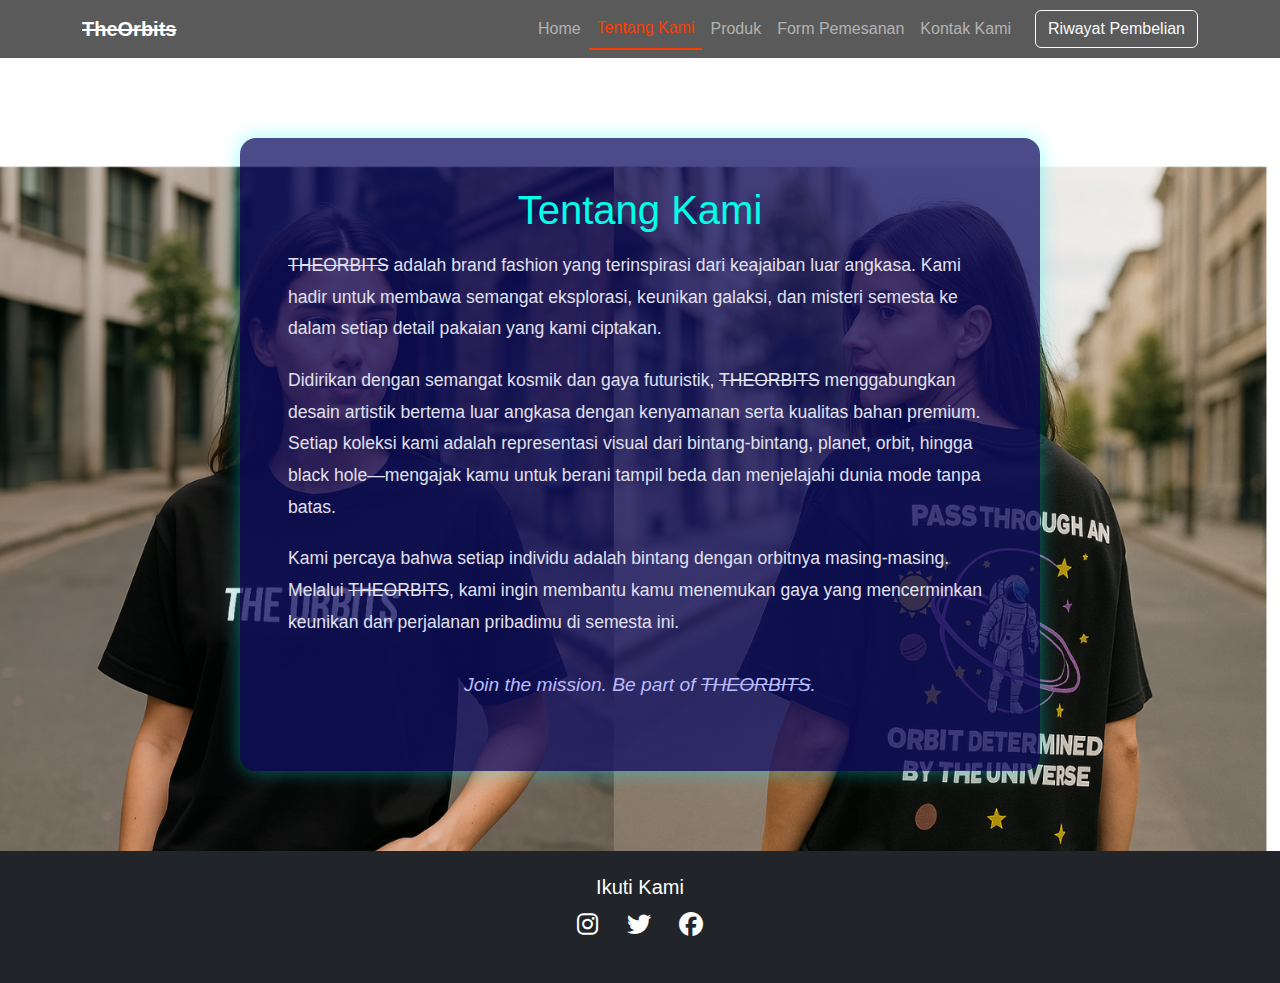
<file: about us.html>
<!DOCTYPE html>
<html lang="en">
<head>
  <meta charset="UTF-8">
  <meta name="viewport" content="width=device-width, initial-scale=1.0">
  <title>Tentang Kami</title>
  <link href="https://cdn.jsdelivr.net/npm/bootstrap@5.3.3/dist/css/bootstrap.min.css" rel="stylesheet">
  <link rel="stylesheet" href="about us.css">
  <link rel="stylesheet" href="https://cdnjs.cloudflare.com/ajax/libs/font-awesome/6.4.0/css/all.min.css">
</head>
<body>

  <!-- Navbar disamakan dengan halaman Home -->
  <nav class="navbar navbar-expand-lg navbar-dark" style="background-color: #5a5a5a;">
    <div class="container">
      <a class="navbar-brand fw-bold text-white" href="#"><s>TheOrbits</s></a>
      <button class="navbar-toggler" type="button" data-bs-toggle="collapse" data-bs-target="#navbarNav">
        <span class="navbar-toggler-icon"></span>
      </button>
      <div class="collapse navbar-collapse justify-content-end" id="navbarNav">
        <ul class="navbar-nav align-items-center">
          <li class="nav-item">
            <a class="nav-link" href="home.html">Home</a>
          </li>
          <li class="nav-item">
            <a class="nav-link active" href="about us.html">Tentang Kami</a>
          </li>
          <li class="nav-item">
            <a class="nav-link" href="produk.html">Produk</a>
          </li>
          <li class="nav-item">
            <a class="nav-link" href="form.html">Form Pemesanan</a>
          </li>
          <li class="nav-item">
            <a class="nav-link" href="kontak.html">Kontak Kami</a>
          </li>
          <li class="nav-item">
            <a class="btn btn-outline-light ms-3" href="riwayatpembelian.html">Riwayat Pembelian</a>
          </li>
        </ul>
      </div>
    </div>
  </nav>

  <!-- Bagian Tentang Kami -->
  <section id="about-us" class="p-5">
    <h2 class="mb-3">Tentang Kami</h2>
    <p><s>THEORBITS</s> adalah brand fashion yang terinspirasi dari keajaiban luar angkasa. Kami hadir untuk membawa semangat eksplorasi, keunikan galaksi, dan misteri semesta ke dalam setiap detail pakaian yang kami ciptakan.</p>

    <p>Didirikan dengan semangat kosmik dan gaya futuristik, <s>THEORBITS</s> menggabungkan desain artistik bertema luar angkasa dengan kenyamanan serta kualitas bahan premium. Setiap koleksi kami adalah representasi visual dari bintang-bintang, planet, orbit, hingga black hole—mengajak kamu untuk berani tampil beda dan menjelajahi dunia mode tanpa batas.</p>

    <p>Kami percaya bahwa setiap individu adalah bintang dengan orbitnya masing-masing. Melalui <s>THEORBITS</s>, kami ingin membantu kamu menemukan gaya yang mencerminkan keunikan dan perjalanan pribadimu di semesta ini.</p>

    <p><em>Join the mission. Be part of <s>THEORBITS</s>.</em></p>
  </section>

  <div class="footer bg-dark text-white py-4">
    <div class="container text-center">
      <h5>Ikuti Kami</h5>
      <ul class="list-inline">
        <li class="list-inline-item"><a href="#" class="text-white fs-4 me-3"><i class="fab fa-instagram"></i></a></li>
        <!-- Ganti fa-x-twitter ke fa-twitter -->
        <li class="list-inline-item"><a href="#" class="text-white fs-4 me-3"><i class="fab fa-twitter"></i></a></li>
        <li class="list-inline-item"><a href="#" class="text-white fs-4"><i class="fab fa-facebook"></i></a></li>
      </ul>
    </div>
  </div>

  <script src="https://cdn.jsdelivr.net/npm/bootstrap@5.3.3/dist/js/bootstrap.bundle.min.js"></script>
</body>
</html>
</file>
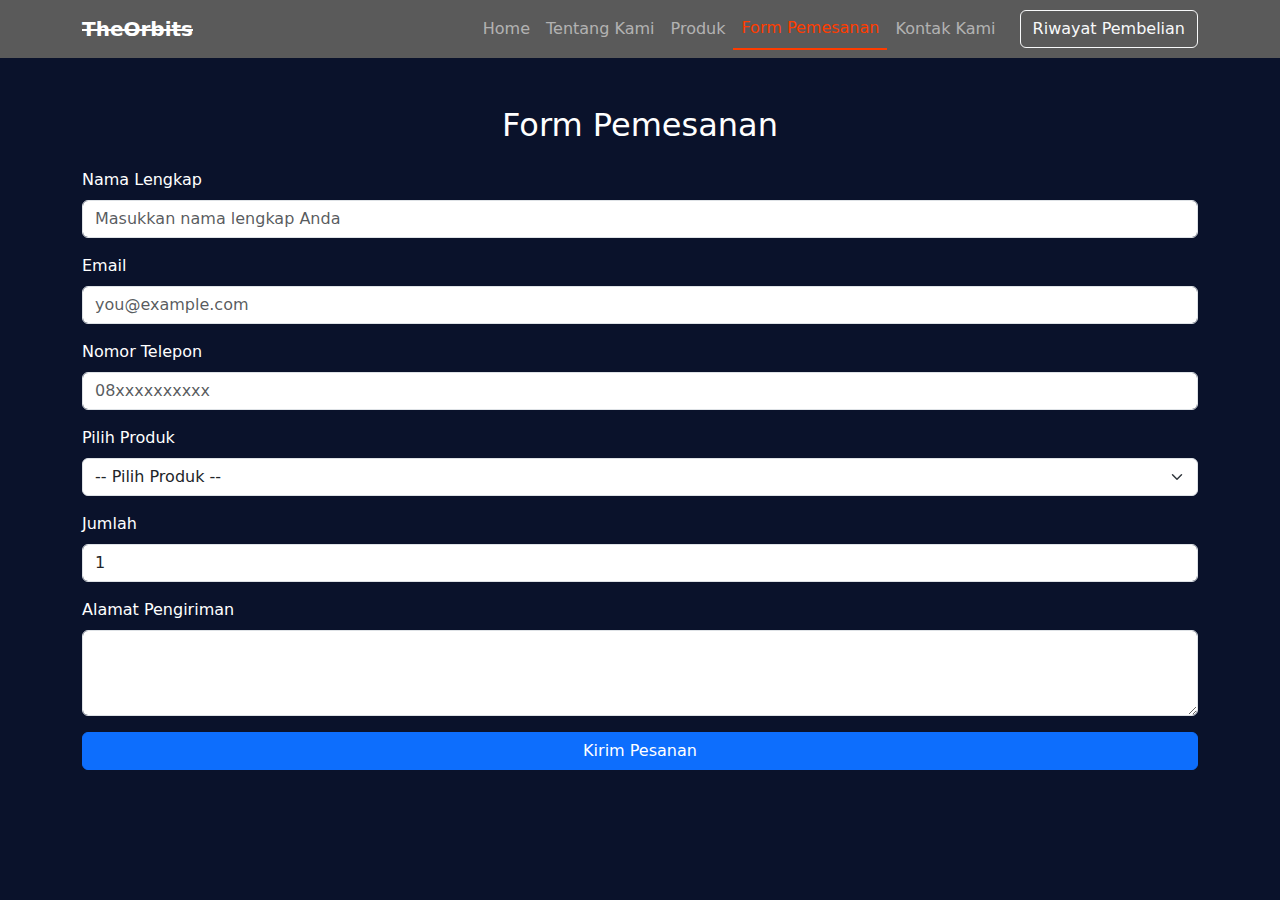
<file: form.html>
<!DOCTYPE html>
<html lang="en">
<head>
  <meta charset="UTF-8">
  <meta name="viewport" content="width=device-width, initial-scale=1.0">
  <title>Form Pemesanan</title>
  <link href="https://cdn.jsdelivr.net/npm/bootstrap@5.3.3/dist/css/bootstrap.min.css" rel="stylesheet">
  <link rel="stylesheet" href="form.css">
</head>
<body>

  <!-- Navbar -->
  <nav class="navbar navbar-expand-lg navbar-dark" style="background-color: #5a5a5a;">
    <div class="container">
      <a class="navbar-brand fw-bold text-white" href="#"><s>TheOrbits</s></a>
      <button class="navbar-toggler" type="button" data-bs-toggle="collapse" data-bs-target="#navbarNav">
        <span class="navbar-toggler-icon"></span>
      </button>
      <div class="collapse navbar-collapse justify-content-end" id="navbarNav">
        <ul class="navbar-nav align-items-center">
          <li class="nav-item"><a class="nav-link" href="index.html">Home</a></li>
          <li class="nav-item"><a class="nav-link" href="about us.html">Tentang Kami</a></li>
          <li class="nav-item"><a class="nav-link" href="produk.html">Produk</a></li>
          <li class="nav-item"><a class="nav-link active" href="form.html">Form Pemesanan</a></li>
          <li class="nav-item"><a class="nav-link" href="kontak.html">Kontak Kami</a></li>
          <li class="nav-item"><a class="btn btn-outline-light ms-3" href="riwayatpembelian.html">Riwayat Pembelian</a></li>
        </ul>
      </div>
    </div>
  </nav>

  <!-- Form Section -->
  <section class="container my-5 form-container">
    <h2 class="text-center mb-4">Form Pemesanan</h2>
    <form id="formPemesanan">
      <div class="mb-3">
        <label for="nama" class="form-label">Nama Lengkap</label>
        <input type="text" class="form-control" id="nama" placeholder="Masukkan nama lengkap Anda" required />
      </div>
      <div class="mb-3">
        <label for="email" class="form-label">Email</label>
        <input type="email" class="form-control" id="email" placeholder="you@example.com" required />
      </div>
      <div class="mb-3">
        <label for="telepon" class="form-label">Nomor Telepon</label>
        <input type="tel" class="form-control" id="telepon" placeholder="08xxxxxxxxxx" required />
      </div>
      <div class="mb-3">
        <label for="produk" class="form-label">Pilih Produk</label>
        <select class="form-select" id="produk" required>
          <option value="">-- Pilih Produk --</option>
          <option value="Orbital Path">Orbital Path</option>
          <option value="The Nature Of The Black Hole">The Nature Of The Black Hole</option>
        </select>
      </div>
      <div class="mb-3">
        <label for="jumlah" class="form-label">Jumlah</label>
        <input type="number" class="form-control" id="jumlah" min="1" value="1" required />
      </div>
      <div class="mb-3">
        <label for="alamat" class="form-label">Alamat Pengiriman</label>
        <textarea class="form-control" id="alamat" rows="3" required></textarea>
      </div>
      <button type="submit" class="btn btn-primary w-100">Kirim Pesanan</button>
    </form>
  </section>

  <script src="https://cdn.jsdelivr.net/npm/bootstrap@5.3.3/dist/js/bootstrap.bundle.min.js"></script>

  <!-- Script penyimpanan data -->
  <script>
    document.getElementById("formPemesanan").addEventListener("submit", function (e) {
      e.preventDefault();

      const pesanan = {
        nama: document.getElementById("nama").value,
        email: document.getElementById("email").value,
        telepon: document.getElementById("telepon").value,
        produk: document.getElementById("produk").value,
        jumlah: document.getElementById("jumlah").value,
        alamat: document.getElementById("alamat").value,
        waktu: new Date().toLocaleString()
      };

      let riwayat = JSON.parse(localStorage.getItem("riwayatPembelian")) || [];
      riwayat.push(pesanan);
      localStorage.setItem("riwayatPembelian", JSON.stringify(riwayat));

      window.location.href = "riwayatpembelian.html";
    });
  </script>
</body>
</html>
</file>
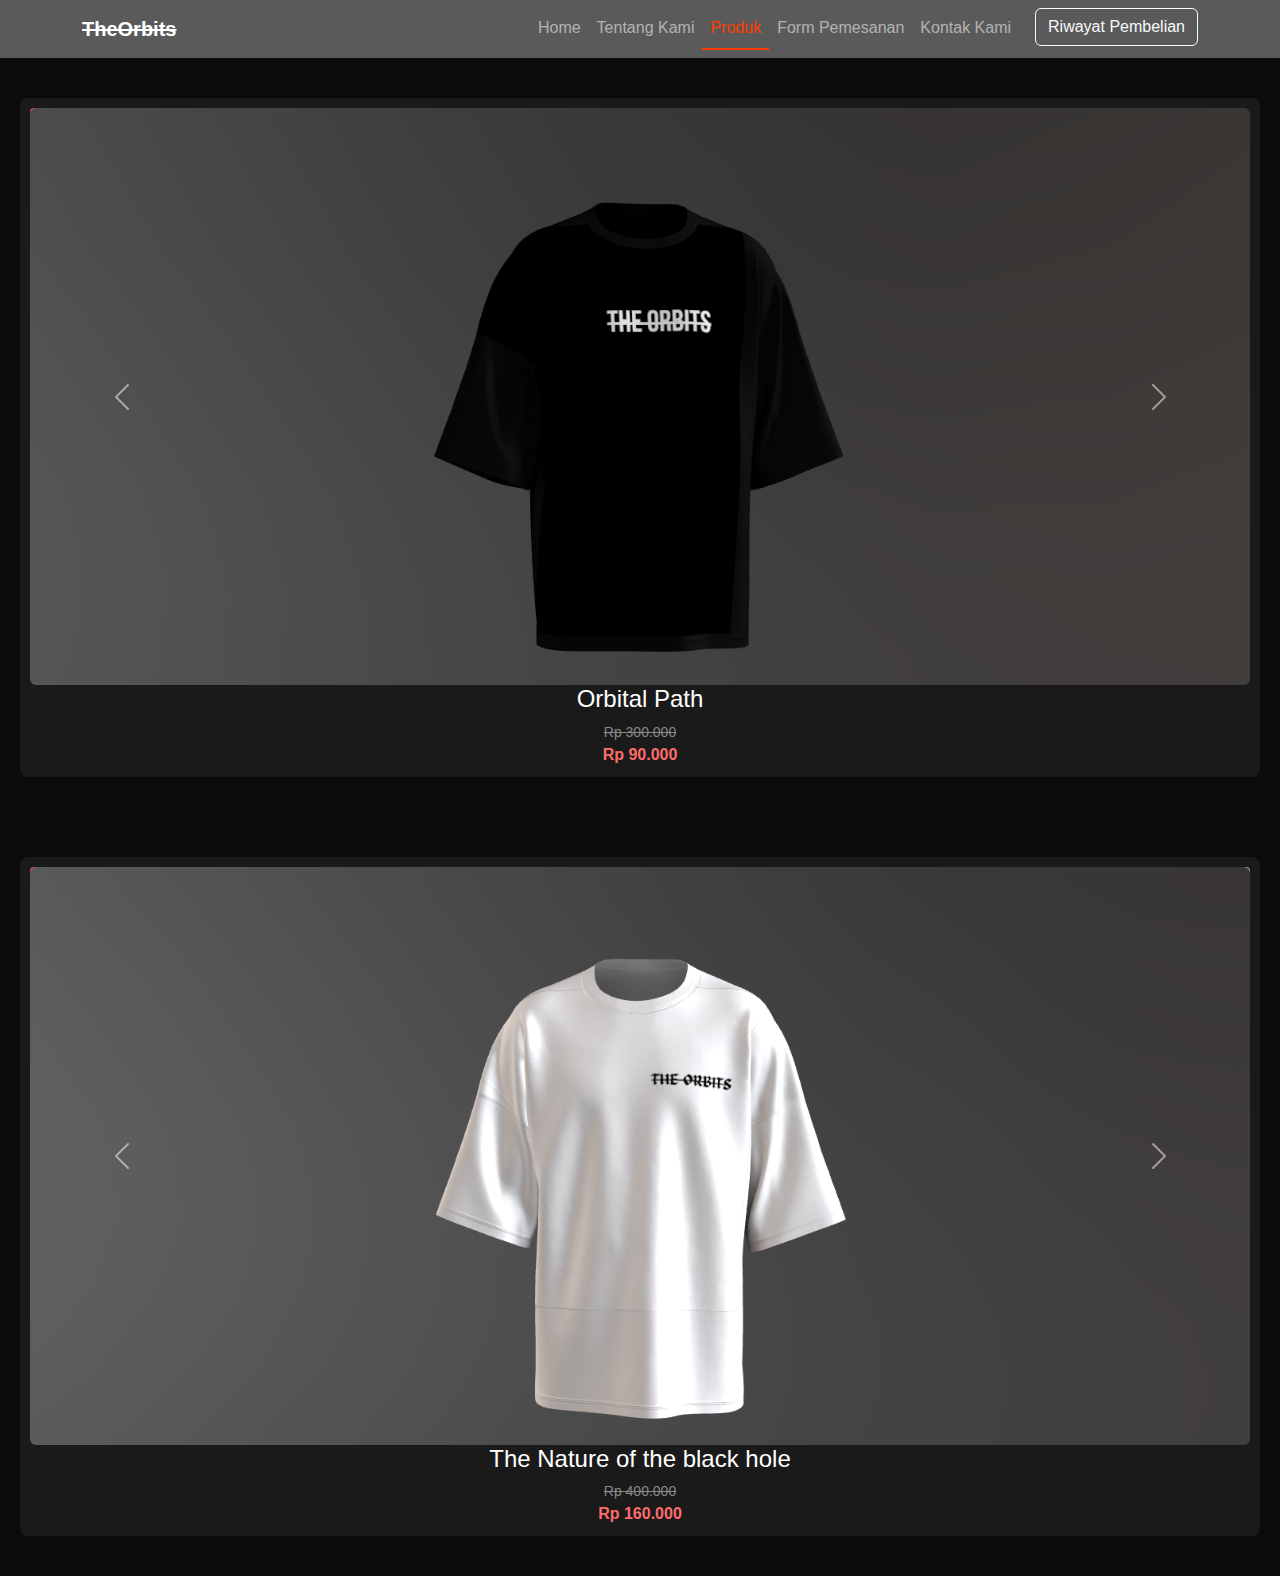
<file: produk.html>
<!DOCTYPE html>
<html lang="id">
<head>
  <meta charset="UTF-8" />
  <meta name="viewport" content="width=device-width, initial-scale=1.0"/>
  <title>Produk</title>
  <link href="https://cdn.jsdelivr.net/npm/bootstrap@5.3.3/dist/css/bootstrap.min.css" rel="stylesheet">
    <link rel="stylesheet" href="produk.css">
</head>
<body>

    <nav class="navbar navbar-expand-lg navbar-dark" style="background-color: #5a5a5a;">
        <div class="container">
          <a class="navbar-brand fw-bold" href="#"><s>TheOrbits</s></a>
          <button class="navbar-toggler" type="button" data-bs-toggle="collapse" data-bs-target="#navbarNav">
            <span class="navbar-toggler-icon"></span>
          </button>
          <div class="collapse navbar-collapse justify-content-end" id="navbarNav">
            <ul class="navbar-nav">
              <li class="nav-item"><a class="nav-link" href="index.html">Home</a></li>
              <li class="nav-item"><a class="nav-link" href="about us.html">Tentang Kami</a></li>
              <li class="nav-item"><a class="nav-link active" href="produk.html">Produk</a></li>
              <li class="nav-item"><a class="nav-link" href="form.html">Form Pemesanan</a></li>
              <li class="nav-item"><a class="nav-link" href="kontak.html">Kontak Kami</a></li>
              <li class="nav-item">
                <a class="btn btn-outline-light ms-3" href="riwayatpembelian.html">Riwayat Pembelian</a>
              </li>
            </ul>
          </div>
        </div>
      </nav>

      <div class="main">
        <div class="product">
          <div class="discount-tag">-70%</div>
        
          <div id="carouselProduk1" class="carousel slide" data-bs-ride="carousel">
            <div class="carousel-inner rounded">
              <div class="carousel-item active">
                <img src="image/desain baju pertama.png" class="d-block w-100" alt="Produk 1 - Depan">
              </div>
              <div class="carousel-item">
                <img src="image/Pertama belakang.png" class="d-block w-100" alt="Produk 1 - Belakang">
              </div>
            </div>
            <button class="carousel-control-prev" type="button" data-bs-target="#carouselProduk1" data-bs-slide="prev">
              <span class="carousel-control-prev-icon" aria-hidden="true"></span>
            </button>
            <button class="carousel-control-next" type="button" data-bs-target="#carouselProduk1" data-bs-slide="next">
              <span class="carousel-control-next-icon" aria-hidden="true"></span>
            </button>
          </div>
        
          <h4>Orbital Path</h4>
          <div class="old-price">Rp 300.000</div>
          <div class="price">Rp 90.000</div>
        </div>        
          </div>
          
          <div class="main">
          <div class="product">
            <div class="discount-tag">-60%</div>
            <div class="sold-out">SOLD OUT</div>
          
            <div id="carouselProduk2" class="carousel slide" data-bs-ride="carousel">
              <div class="carousel-inner rounded">
                <div class="carousel-item active">
                  <img src="image/desain kedua depan.png" class="d-block w-100" alt="Produk 2 - Depan">
                </div>
                <div class="carousel-item">
                  <img src="image/desain kedua belakang.png" class="d-block w-100" alt="Produk 2 - Belakang">
                </div>
              </div>
              <button class="carousel-control-prev" type="button" data-bs-target="#carouselProduk2" data-bs-slide="prev">
                <span class="carousel-control-prev-icon" aria-hidden="true"></span>
              </button>
              <button class="carousel-control-next" type="button" data-bs-target="#carouselProduk2" data-bs-slide="next">
                <span class="carousel-control-next-icon" aria-hidden="true"></span>
              </button>
            </div>
          
          
            <h4>The Nature of the black hole</h4>
            <div class="old-price">Rp 400.000</div>
            <div class="price">Rp 160.000</div>
          </div>
        </div>

          <script src="https://cdn.jsdelivr.net/npm/bootstrap@5.3.3/dist/js/bootstrap.bundle.min.js"></script>

</body>
</html>
</file>
<file: about us.css>
.nav-link.active {
  color: #ff3c00 !important;
  border-bottom: 2px solid #ff3c00;
}

body {
  margin: 0;
  padding: 0;
  background-color: #0f0f63a4;
  width: 100vw;
  height: 100vh;
  background-image: url(image/Desain\ tanpa\ judul\ 3.png);
  background-position: center;
  background-size: cover;
  background-repeat: no-repeat;
  color: #ffffff;
  font-family: 'Helvetica Neue', sans-serif;
}

#about-us {
  max-width: 800px;
  margin: 80px auto;
  padding: 60px 30px;
  border-radius: 16px;
  box-shadow: 0 0 20px rgba(0, 255, 255, 0.399);

  /* ✅ Tambahan dari poin 2: latar belakang semi-transparan */
  background-color: rgba(15, 15, 99, 0.75);

  /* ✅ Tambahan dari poin 4: transisi halus */
  transition: all 0.3s ease;
}

#about-us h2 {
  font-size: 2.5rem;
  margin-bottom: 30px;
  text-align: center;
  color: #00ffe7;
}

#about-us p {
  font-size: 1.1rem;
  line-height: 1.8;
  margin-bottom: 20px;

  /* ✅ Tambahan dari poin 3: kontras teks lebih lembut */
  color: #e0e0f0;
}

#about-us strong {
  color: #ff9dfd;
}

#about-us em {
  display: block;
  margin-top: 30px;
  text-align: center;
  font-size: 1.2rem;
  color: #bbbbff;
}

/* Responsiveness */
@media (max-width: 600px) {
  #about-us {
    padding: 40px 20px;
  }

  #about-us h2 {
    font-size: 2rem;
  }

  #about-us p {
    font-size: 1rem;
  }

  #about-us em {
    font-size: 1rem;
  }
}
</file>
<file: form.css>
.nav-link.active {
    color: #ff3c00 !important;
    border-bottom: 2px solid #ff3c00;
  }
body{
  background-color: #0a122b;
  background-position: center;
  background-size: cover;
}
.text-center{
  color: #ffff;
}
.form-label {
  color: white;
}
</file>
<file: produk.css>
body {
    margin: 0;
    font-family: 'Segoe UI', sans-serif;
    background-color: #0b0b0b;
    color: #fff;
  }
  .nav-link.active {
    color: #ff3c00 !important;
    border-bottom: 2px solid #ff3c00;
  }
  

  .sidebar input[type="checkbox"] {
    margin-right: 8px;
  }

  .main {
    margin-left: auto;
    margin-right: auto;
    padding: 40px 20px;
    max-width: 1300px;
  }

  .product-grid {
    display: grid;
    grid-template-columns: repeat(auto-fit, minmax(220px, 1fr));
    gap: 20px;
  }

  .product {
    background-color: #1a1a1a;
    border-radius: 8px;
    overflow: hidden;
    padding: 10px;
    text-align: center;
    position: relative;
  }

  .product img {
    width: 100%;
    height: auto;
    border-radius: 4px;
  }



  .product .old-price {
    text-decoration: line-through;
    color: #888;
    font-size: 14px;
  }

  .product .price {
    color: #ff6b6b;
    font-weight: bold;
    font-size: 16px;
  }

  .discount-tag {
    position: absolute;
    top: 10px;
    left: 10px;
    background: #ff4d4d;
    padding: 5px 10px;
    border-radius: 4px;
    font-size: 13px;
    font-weight: bold;
  }

  .sold-out {
    position: absolute;
    top: 10px;
    right: 10px;
    background: #aaa;
    color: #000;
    padding: 4px 8px;
    font-size: 12px;
    font-weight: bold;
    border-radius: 4px;
  }
</file>
